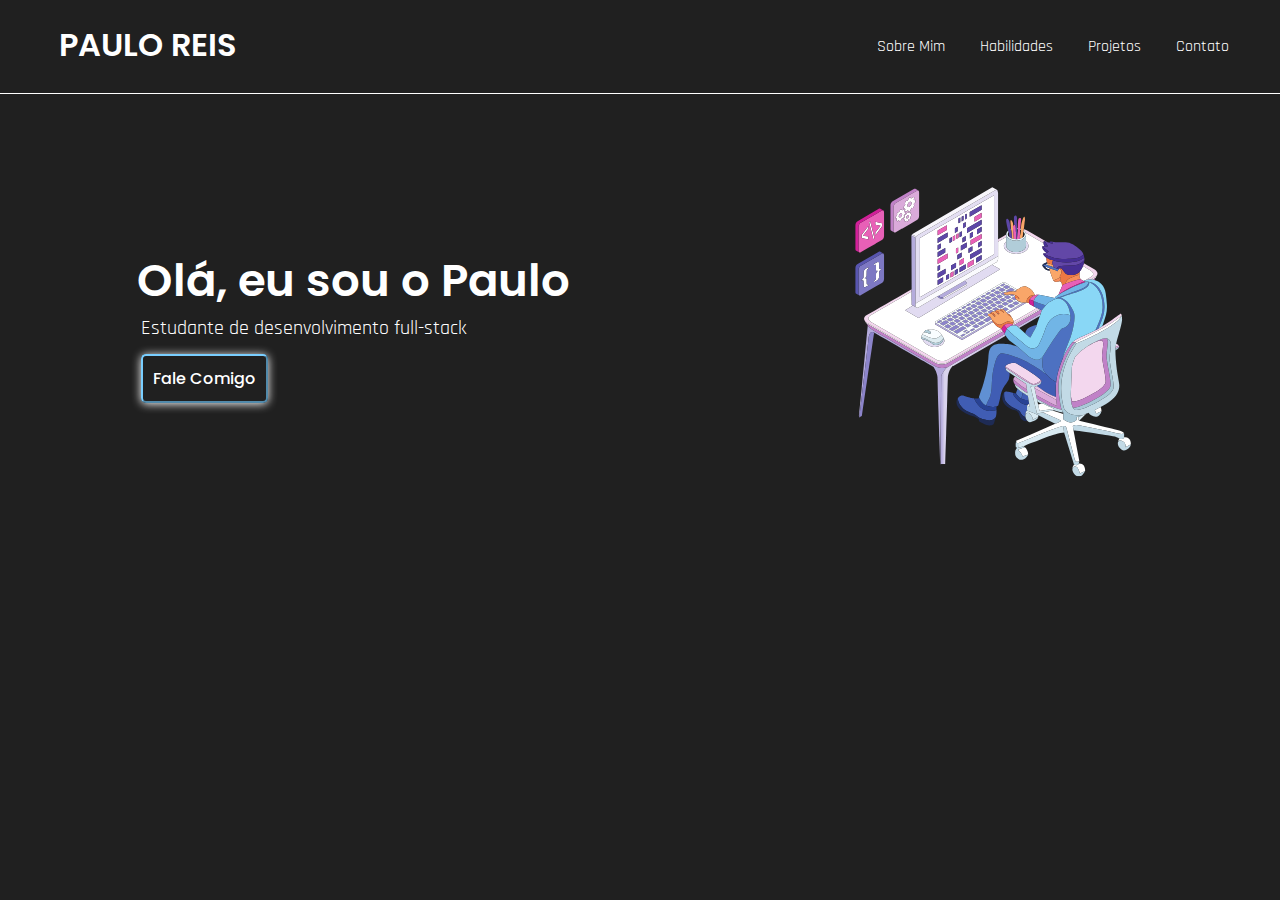
<file: index.html>
<!DOCTYPE html>
<html lang="pt-br">
<head>
    <meta charset="UTF-8">
    <meta http-equiv="X-UA-Compatible" content="IE=edge">
    <meta name="viewport" content="width=device-width, initial-scale=1.0">
    <link rel="shortcut icon" href="favicon.ico" type="image/x-icon">
    <link rel="stylesheet" href="style.css">
    <title>Portfólio | Paulo Reis</title>
</head>
<body>

    <header class="cabecalho">

        <h1 class="logo"><a href="index.html">PAULO REIS</a></h1>

        <nav class="nav-menu">
            <ul class="menu-items">
                <li class="item"><a href="about-me.html">Sobre Mim</a></li>
                <li class="item"><a href="habilities.html">Habilidades</a></li>
                <li class="item"><a href="projects.html">Projetos</a></li>
                <li class="item"><a href="contact.html">Contato</a></li>
            </ul>
        </nav>
    
    </header>


    <main class="principal">

        <div class="conteudo-escrito">
            <h2 class="conteudo-escrito-title">Olá, eu sou o Paulo</h2>
            <p class="conteudo-escrito-paragrafo">Estudante de desenvolvimento full-stack</p>
            <button class="button-cta-principal"><a href="contact.html">Fale Comigo</a></button>
        </div>

        <img class="image-principal" src="image.svg" alt="Animação de pessoa programando">
        
    </main>

    <footer>

        <ul class="nav-footer">
            <li class="item-rodape"><a href="about-me.html">Sobre Mim</a></li>
            <li class="item-rodape"><a href="habilities.html">Habilidades</a></li>
            <li class="item-rodape"><a href="projects.html">Projetos</a></li>
            <li class="item-rodape"><a href="contact.html">Contato</a></li>
        </ul>

    </footer>

</body>
</html>
</file>
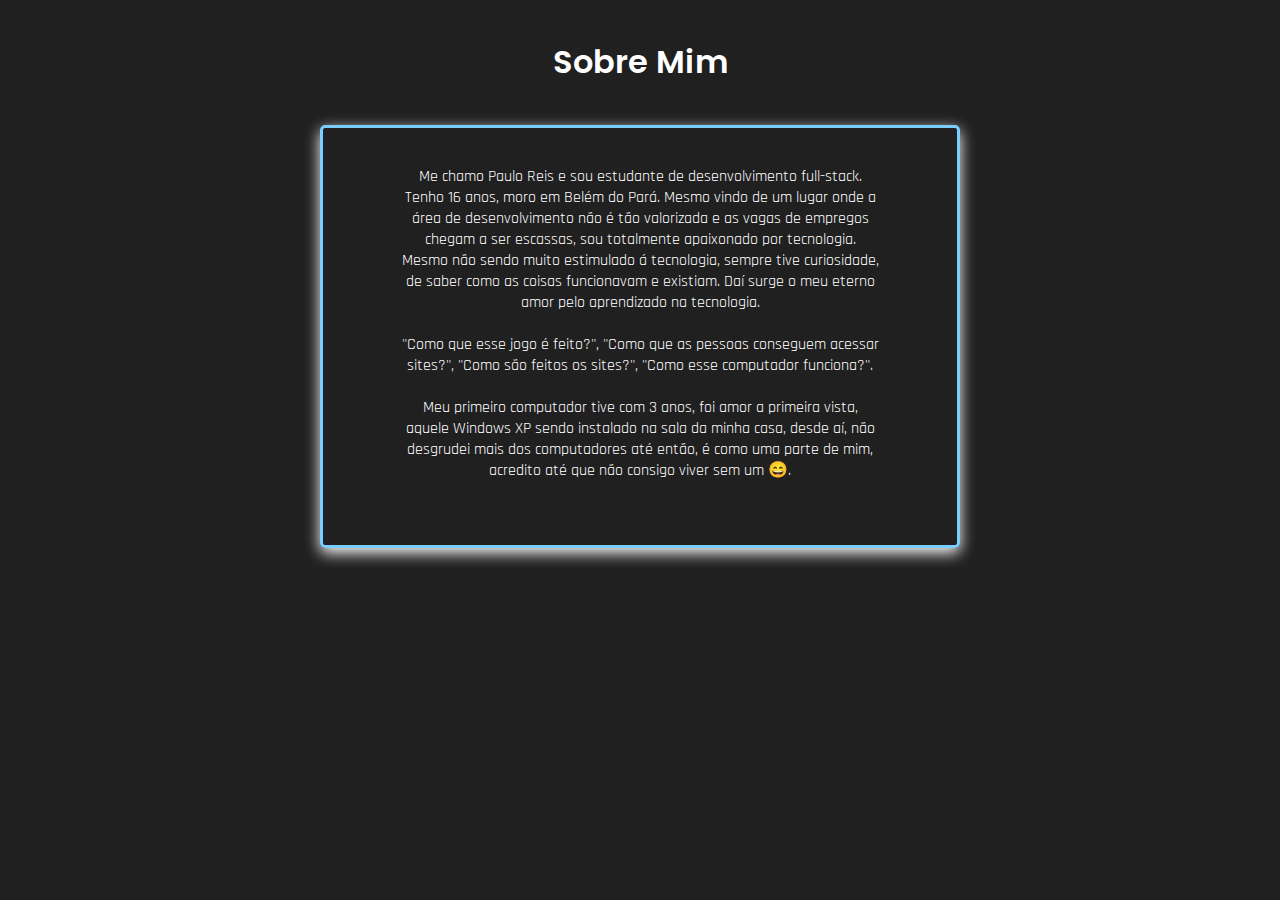
<file: about-me.html>
<!DOCTYPE html>
<html lang="pt-br">
<head>
    <meta charset="UTF-8">
    <meta http-equiv="X-UA-Compatible" content="IE=edge">
    <meta name="viewport" content="width=device-width, initial-scale=1.0">
    <link rel="shortcut icon" href="favicon.ico" type="image/x-icon">
    <link rel="stylesheet" href="sobre-mim.css">
    <title>Sobre Mim | Paulo Reis</title>
</head>
<body>

    <h1>Sobre Mim</h1>

    <main>

        <p>
            Me chamo Paulo Reis e sou estudante de desenvolvimento full-stack. Tenho 16 anos, moro em Belém do Pará. Mesmo vindo de um lugar onde a área de desenvolvimento não é tão valorizada e as vagas de empregos chegam a ser escassas, sou totalmente apaixonado por tecnologia. Mesmo não sendo muito estimulado á tecnologia, sempre tive curiosidade, de saber como as coisas funcionavam e existiam. Daí surge o meu eterno amor pelo aprendizado na tecnologia.
            <br> <br>
            "Como que esse jogo é feito?", "Como que as pessoas conseguem acessar sites?", "Como são feitos os sites?", "Como esse computador funciona?".
            <br><br>
            Meu primeiro computador tive com 3 anos, foi amor a primeira vista, aquele Windows XP sendo instalado na sala da minha casa, desde aí, não desgrudei mais dos computadores até então, é como uma parte de mim, acredito até que não consigo viver sem um 😄.
        </p>

    </main>

    <footer>

        <ul class="nav-footer">
            <li class="item-rodape"><a href="about-me.html">Sobre Mim</a></li>
            <li class="item-rodape"><a href="habilities.html">Habilidades</a></li>
            <li class="item-rodape"><a href="projects.html">Projetos</a></li>
            <li class="item-rodape"><a href="contact.html">Contato</a></li>
        </ul>

    </footer>

</body>
</html>
</file>
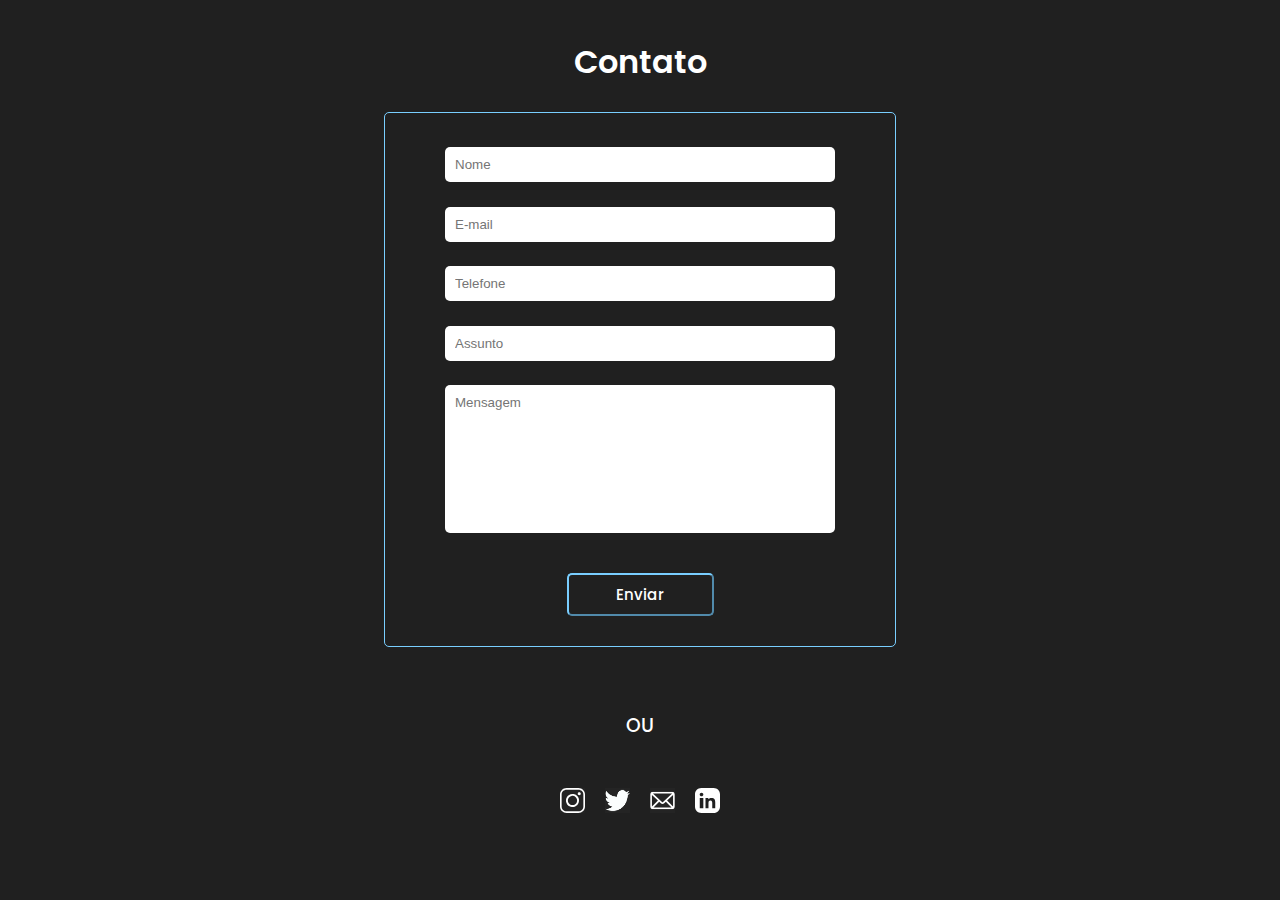
<file: contact.html>
<!DOCTYPE html>
<html lang="pt-br">
<head>
    <meta charset="UTF-8">
    <meta http-equiv="X-UA-Compatible" content="IE=edge">
    <meta name="viewport" content="width=device-width, initial-scale=1.0">
    <link rel="shortcut icon" href="favicon.ico" type="image/x-icon">
    <link rel="stylesheet" href="contato.css">
    <title>Contato | Paulo Reis</title>
</head>
<body>
    
    <main>

        <h1>Contato</h1>

        <form class="box" action="https://api.staticforms.xyz/submit" method="post">
        
            <div class="camps">
                <input type="hidden" name="accessKey" value="00ee7a2c-3497-49e8-bb33-c2ce3b223e7d">
                <input type="text" name="name" placeholder="Nome">
                <input type="email" name="email" placeholder="E-mail">
                <input type="tel" name="phone" placeholder="Telefone">
                <input type="text" name="subject" placeholder="Assunto">
                <input class="message" type="text" name="message" placeholder="Mensagem">
                <input type="hidden" name="redirectTo" value="http://phreis.tk/contact.html">
                <button type="submit" value="submit">Enviar</button>
            </div>

        </form>

        <h3>OU</h3>

        <div class="social">
            <a target="_blank" href="https://instagram.com/hiquezin"><img src="1.svg" alt="Logo do instagram"></a>
            <a target="_blank" href="https://twitter.com/euhiquezin"><img src="2.svg" alt="Logo do Twitter"></a>
            <a target="_blank" href="mailto:p.paulohcreis@gmail.com"><img src="3.svg" alt="Símbolo de E-mail"></a>
            <a target="_blank" href="https://www.linkedin.com/in/paulohcreis"><img src="4.svg" alt="Logo do Linkedin"></a>
        </div>

    </main>

    <footer>

        <ul class="nav-footer">
            <li class="item-rodape"><a href="about-me.html">Sobre Mim</a></li>
            <li class="item-rodape"><a href="habilities.html">Habilidades</a></li>
            <li class="item-rodape"><a href="projects.html">Projetos</a></li>
            <li class="item-rodape"><a href="contact.html">Contato</a></li>
        </ul>

    </footer>

</body>
</html>
</file>
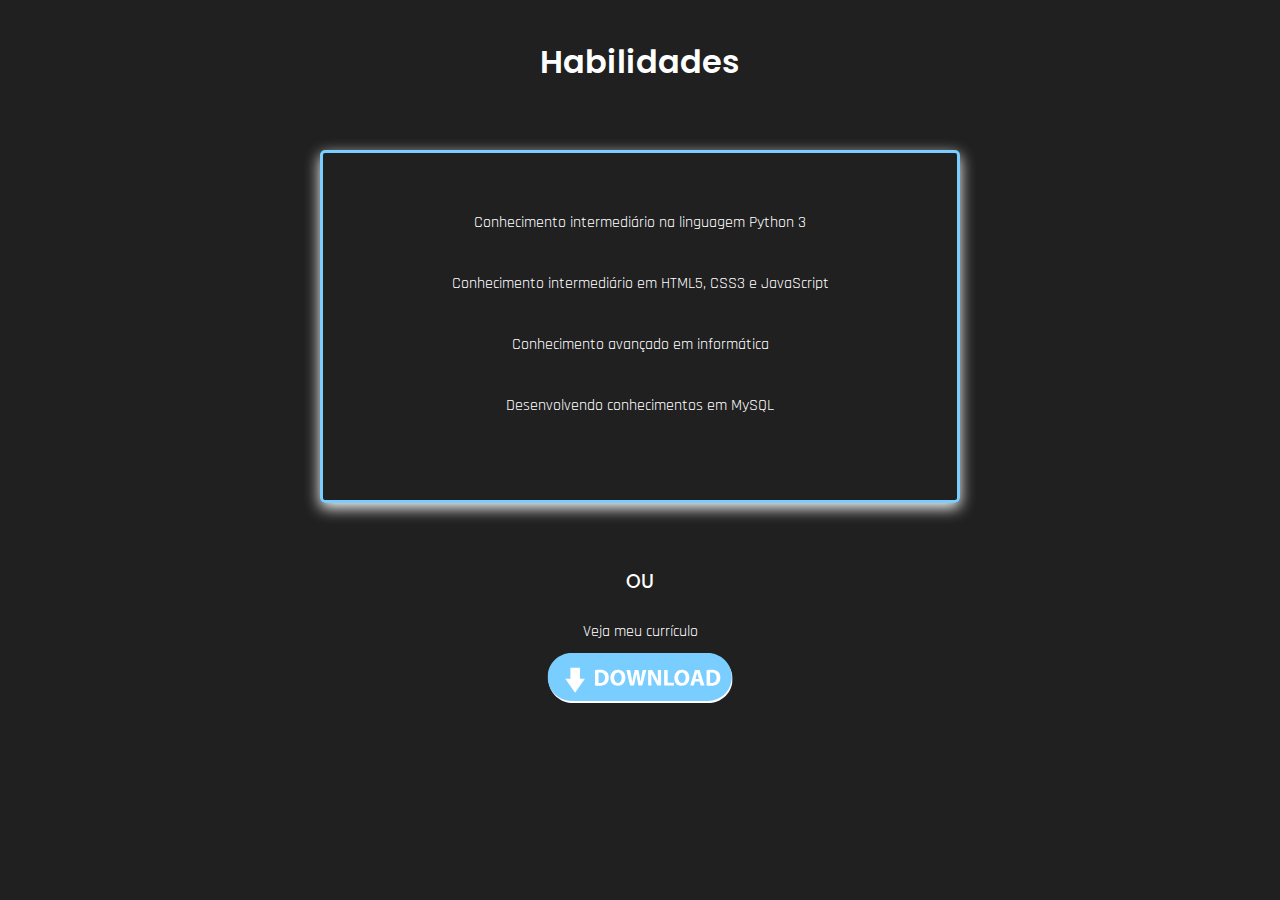
<file: habilities.html>
<!DOCTYPE html>
<html lang="pt-br">
<head>
    <meta charset="UTF-8">
    <meta http-equiv="X-UA-Compatible" content="IE=edge">
    <meta name="viewport" content="width=device-width, initial-scale=1.0">
    <link rel="shortcut icon" href="favicon.ico" type="image/x-icon">
    <link rel="stylesheet" href="habilidades.css">
    <title>Habilidades | Paulo Reis</title>
</head>
<body>
    
    <h1>Habilidades</h1>

    <main>


        <ul>
            <li>Conhecimento intermediário na linguagem Python 3</li>
            <li>Conhecimento intermediário em HTML5, CSS3 e JavaScript</li>
            <li>Conhecimento avançado em informática</li>
            <li>Desenvolvendo conhecimentos em MySQL</li>
        </ul>

    </main>

    <h3>OU</h3>
    <p>Veja meu currículo</p>

    <div class="download">
        <a href="currículo paulo reis.pdf" download="currículo paulo reis.pdf"><img src="downloado-curriculo.svg" alt=""></a>
    </div>
    
    <footer>

        <ul class="nav-footer">
            <li class="item-rodape"><a href="about-me.html">Sobre Mim</a></li>
            <li class="item-rodape"><a href="habilities.html">Habilidades</a></li>
            <li class="item-rodape"><a href="projects.html">Projetos</a></li>
            <li class="item-rodape"><a href="contact.html">Contato</a></li>
        </ul>

    </footer>

</body>
</html>
</file>
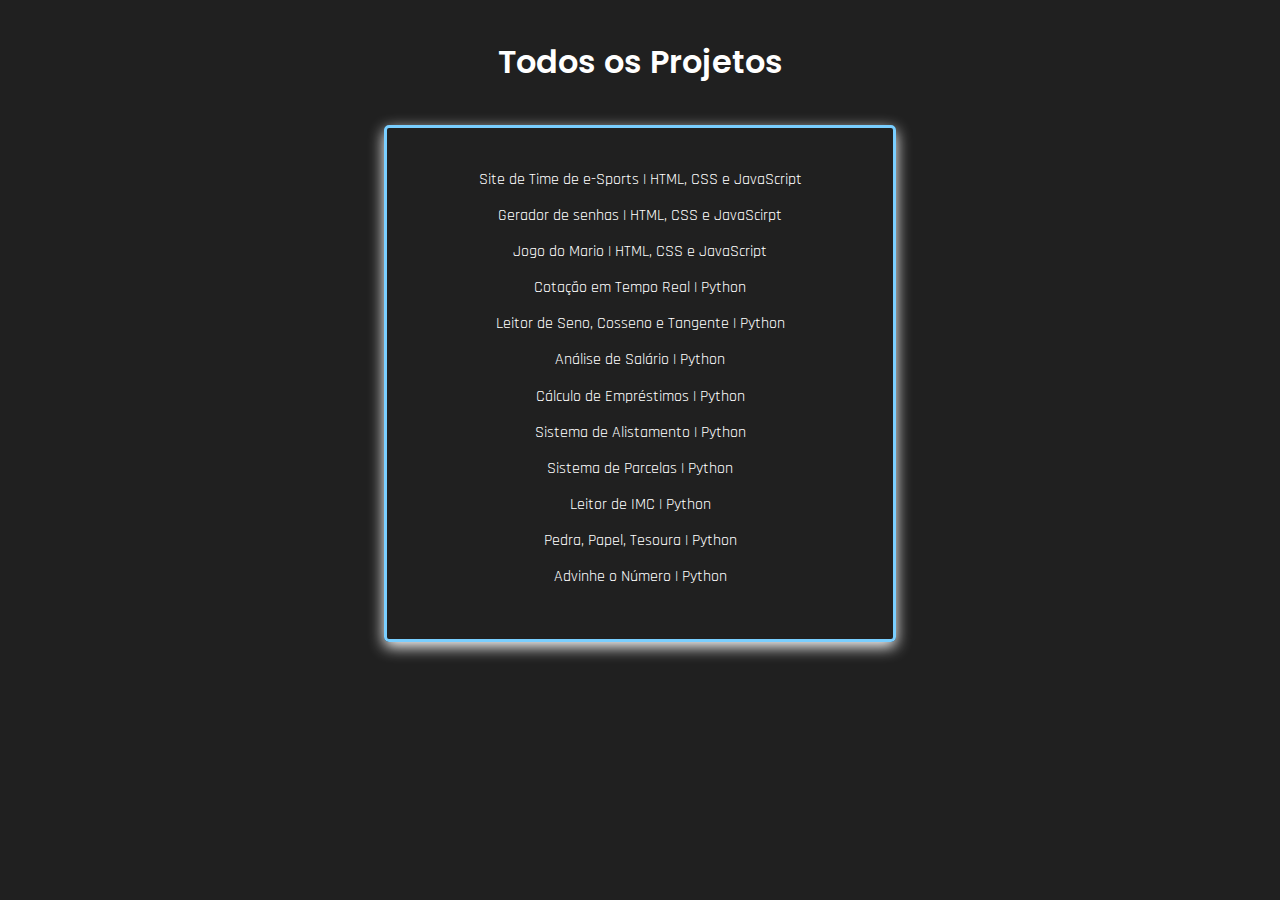
<file: projects-all.html>
<!DOCTYPE html>
<html lang="pt-br">
<head>
    <meta charset="UTF-8">
    <meta http-equiv="X-UA-Compatible" content="IE=edge">
    <meta name="viewport" content="width=device-width, initial-scale=1.0">
    <link rel="shortcut icon" href="favicon.ico" type="image/x-icon">
    <link rel="stylesheet" href="projetos-all.css">
    <title>Todos os Projetos | Paulo Reis</title>
</head>
<body>

    <h1>Todos os Projetos</h1>

    <main>

        <ul>
            <li>Site de Time de e-Sports | HTML, CSS e JavaScript</li>
            <li>Gerador de senhas | HTML, CSS e JavaScirpt</li>
            <li>Jogo do Mario | HTML, CSS e JavaScript</li>
            <li>Cotação em Tempo Real | Python</li>
            <li>Leitor de Seno, Cosseno e Tangente | Python</li>
            <li>Análise de Salário | Python</li>
            <li>Cálculo de Empréstimos | Python</li>
            <li>Sistema de Alistamento | Python</li>
            <li>Sistema de Parcelas | Python</li>
            <li>Leitor de IMC | Python</li>
            <li>Pedra, Papel, Tesoura | Python</li>
            <li>Advinhe o Número | Python</li>
        </ul>

    </main>

    <footer>

        <ul class="nav-footer">
            <li class="item-rodape"><a href="about-me.html">Sobre Mim</a></li>
            <li class="item-rodape"><a href="habilities.html">Habilidades</a></li>
            <li class="item-rodape"><a href="projects.html">Projetos</a></li>
            <li class="item-rodape"><a href="contact.html">Contato</a></li>
        </ul>

    </footer>

</body>
</html>
</file>
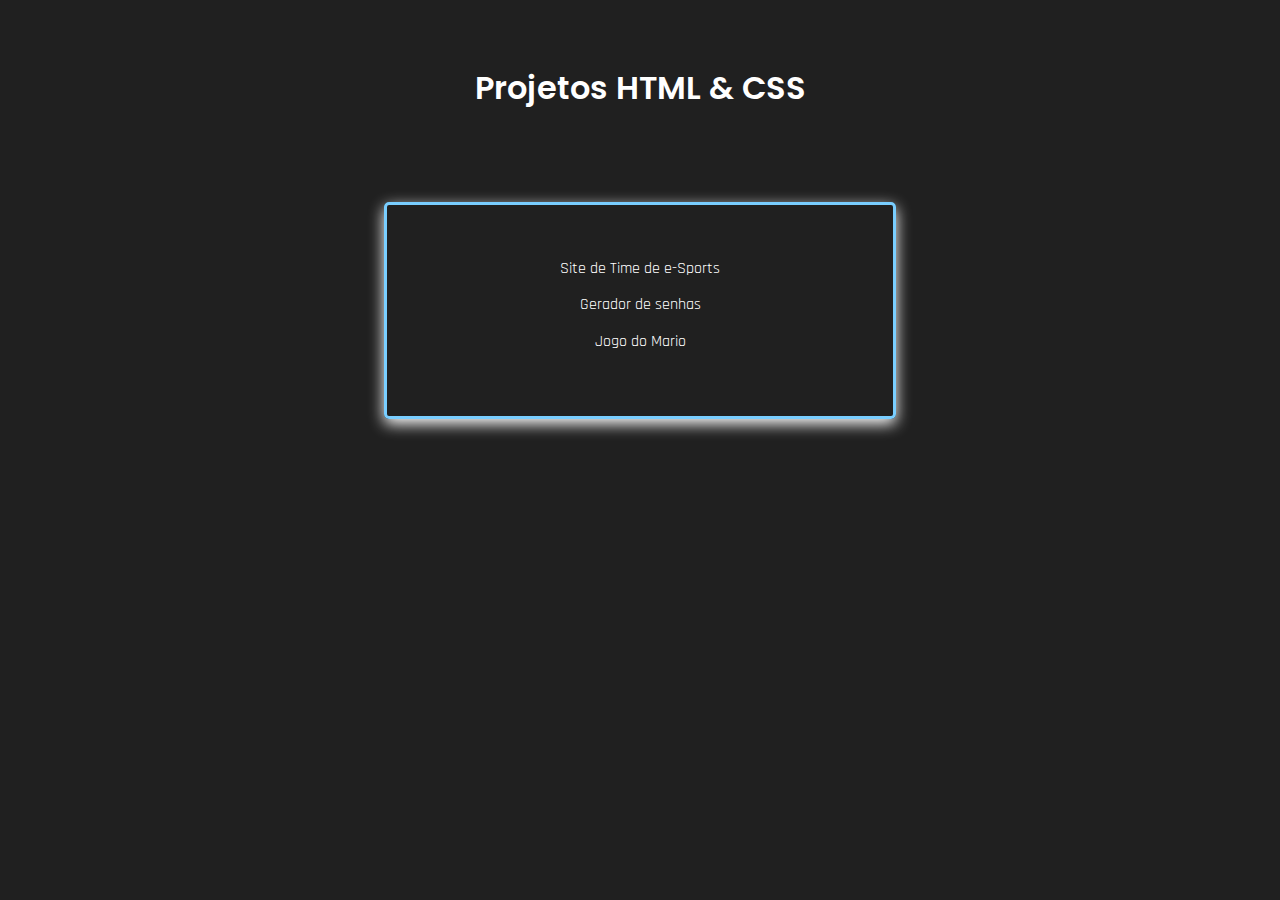
<file: projects-html.html>
<!DOCTYPE html>
<!DOCTYPE html>
<html lang="pt-br">
<head>
    <meta charset="UTF-8">
    <meta http-equiv="X-UA-Compatible" content="IE=edge">
    <meta name="viewport" content="width=device-width, initial-scale=1.0">
    <link rel="shortcut icon" href="favicon.ico" type="image/x-icon">
    <link rel="stylesheet" href="projetos-html.css">
    <title>Projetos HTML & CSS | Paulo Reis</title>
</head>
<body>

    <h1>Projetos HTML & CSS</h1>

    <main>

        <ul>
            <li>Site de Time de e-Sports</li>
            <li>Gerador de senhas</li>
            <li>Jogo do Mario</li>
        </ul>
        
    </main>

    <footer>

        <ul class="nav-footer">
            <li class="item-rodape"><a href="about-me.html">Sobre Mim</a></li>
            <li class="item-rodape"><a href="habilities.html">Habilidades</a></li>
            <li class="item-rodape"><a href="projects.html">Projetos</a></li>
            <li class="item-rodape"><a href="contact.html">Contato</a></li>
        </ul>

    </footer>

</body>
</html>
</file>
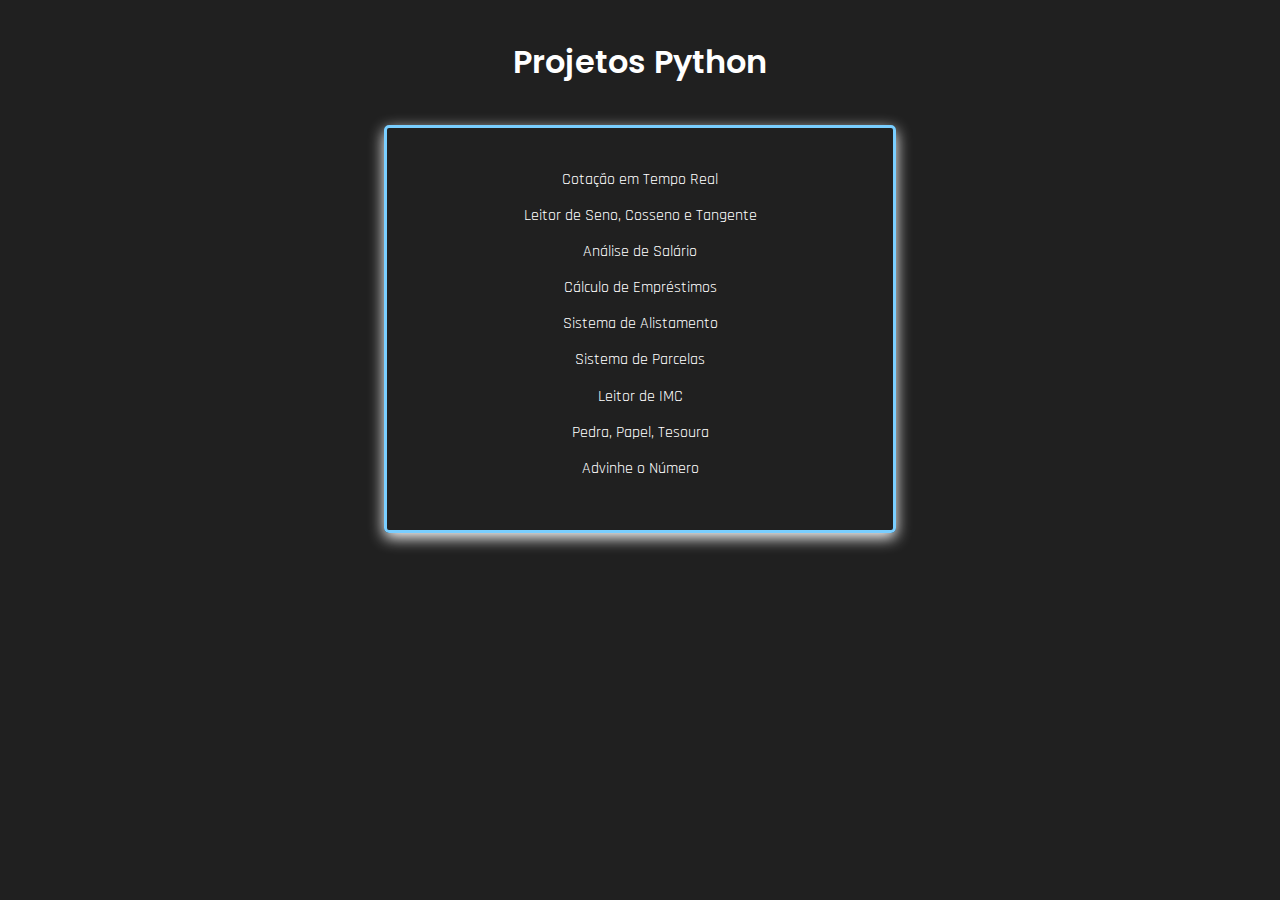
<file: projects-python.html>
<!DOCTYPE html>
<!DOCTYPE html>
<html lang="en">
<head>
    <meta charset="UTF-8">
    <meta http-equiv="X-UA-Compatible" content="IE=edge">
    <meta name="viewport" content="width=device-width, initial-scale=1.0">
    <link rel="shortcut icon" href="favicon.ico" type="image/x-icon">
    <link rel="stylesheet" href="projetos-python.css">
    <title>Projetos Python | Paulo Reis</title>
</head>
<body>
    
    <h1>Projetos Python</h1>

    <main>
        <ul>
            <li>Cotação em Tempo Real</li>
            <li>Leitor de Seno, Cosseno e Tangente</li>
            <li>Análise de Salário</li>
            <li>Cálculo de Empréstimos</li>
            <li>Sistema de Alistamento</li>
            <li>Sistema de Parcelas</li>
            <li>Leitor de IMC</li>
            <li>Pedra, Papel, Tesoura</li>
            <li>Advinhe o Número</li>
        </ul>
    </main>

    <footer>

        <ul class="nav-footer">
            <li class="item-rodape"><a href="about-me.html">Sobre Mim</a></li>
            <li class="item-rodape"><a href="habilities.html">Habilidades</a></li>
            <li class="item-rodape"><a href="projects.html">Projetos</a></li>
            <li class="item-rodape"><a href="contact.html">Contato</a></li>
        </ul>

    </footer>

</body>
</html>
</file>
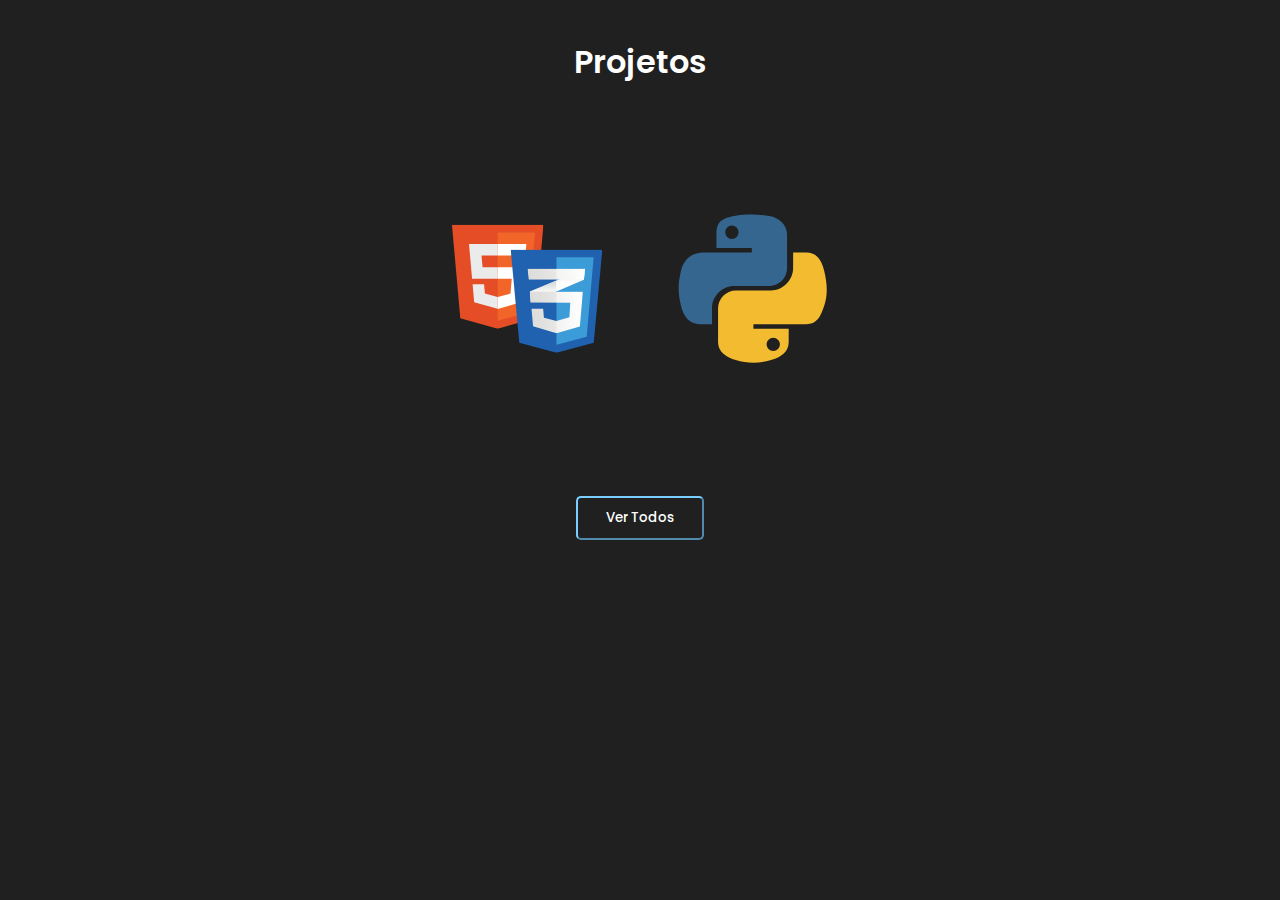
<file: projects.html>
<!DOCTYPE html>
<html lang="pt-br">
<head>
    <meta charset="UTF-8">
    <meta http-equiv="X-UA-Compatible" content="IE=edge">
    <link rel="shortcut icon" href="favicon.ico" type="image/x-icon">
    <link rel="stylesheet" href="projetos.css">
    <meta name="viewport" content="width=device-width, initial-scale=1.0">
    <title>Projetos | Paulo Reis</title>
</head>
<body>
    
    <h1>Projetos</h1>

    <main>

        <div>

            <a href="projects-html.html"><img src="htmlecss.svg" alt=""></a>
            <a href="projects-python.html"><img src="python.svg" alt=""></a>

        </div>

       <button><a href="projects-all.html">Ver Todos</a></button>

    </main>

    <footer>

        <ul class="nav-footer">
            <li class="item-rodape"><a href="about-me.html">Sobre Mim</a></li>
            <li class="item-rodape"><a href="habilities.html">Habilidades</a></li>
            <li class="item-rodape"><a href="projects.html">Projetos</a></li>
            <li class="item-rodape"><a href="contact.html">Contato</a></li>
        </ul>

    </footer>

</body>
</html>
</file>
<file: style.css>
@import url('https://fonts.googleapis.com/css2?family=Poppins:wght@500;600&family=Rajdhani:wght@400;600&display=swap');

/*Poppins 600, sans serif para títulos 
Poppins 500, sans serif para subtítulos
Rajdhani 400, sans serif para parágrafos e etc */

* {
    margin: 0;
    padding: 0;
    box-sizing: border-box;
}

body {
    background-color: #202020;
    color: #fff;
}

header {
    display: flex;
    justify-content: space-between;
}

a {
    text-decoration: none;
    color: inherit;
}

h1 {
    font-family: 'Poppins', sans-serif;
}

p {
    font-family: 'Rajdhani', sans-serif;
}

ul {
    list-style: none;
}

button {
    font-family: 'Poppins';
    font-weight: 500;
}

.cabecalho {
    border-bottom: solid 1px #fff;
    padding: 10px;
}

.logo {
    padding: 11px;
    user-select: none;
    margin-left: 3%;
    font-weight: 600;
}

.menu-items {
    list-style: none;
    display: flex;
    flex-direction: row;
    font-family: 'Rajdhani', sans-serif;
    padding: 16px;
}

.item {
    padding: 10px;
    margin-right: 15px;
}

.item:hover {
    padding: 10px;
    background-color: #79ceff;
    font-weight: 600;
    border-radius: 5px;
}

.conteudo-escrito-title {
    font-family: 'Poppins', sans-serif;
    font-weight: 600;
}

.principal {
    display: flex;
    justify-content: space-around;
    align-items: center;
}

.conteudo-escrito-title {
    font-size: 45px;
}

.conteudo-escrito-paragrafo {
    font-size: 20px;
    margin-left: 1%;
}

.button-cta-principal {
    font-size: 16px;
    margin-top: 3%;
    margin-left: 1%;
    padding: 10px;
    background-color: transparent;
    color: #fff;
    border-color: #79ceff;
    cursor: pointer;
    box-shadow: 0 1px 10px #fff;
    border-radius: 5px;
}

.button-cta-principal:hover {
    background-color: #79ceff;
    font-weight: 600;
    box-shadow: none;
}

.image-principal {
    width: 300px;
    height: 450px;
    margin-top: 1%;
    user-select: none;
    border-radius: 25px;
}

footer {
    display: none;
}


/*Mobile*/

@media screen and (max-width: 920px){

    header {
        display: flex;
        justify-content: center;
    }

    header nav {
        display: none;
    }

    main {
        display: flex;
        flex-direction: column-reverse;
        text-align: center;
    }

    .principal {
        margin-top: 10%;
    }

    .conteudo-escrito-title {
        font-size: 30px;
    }

    .conteudo-escrito-paragrafo {
        font-size: 16px;
    }

    .button-cta-principal {
        font-size: 14px;
        margin-top: 5%;
    }

    .image-principal {
        margin-bottom: 7%; 
        width: 240px;
        height: 240px;
    }
    
    li {
        list-style: none;
        padding: 10px;
        margin-top: 20px;
    }

    li:hover {
        color: #79ceff;
    }

    footer {
        display: flex;
        justify-content: center;
        border-top: solid 1px #fff;
        margin-top: 45%;
        margin-bottom: 5%;
    }

    ul {
        display: flex;
        flex-direction: row;
        font-family: 'Rajdhani', sans-serif;
    }

}
</file>
<file: sobre-mim.css>
@import url('https://fonts.googleapis.com/css2?family=Poppins:wght@500;600&family=Rajdhani:wght@400;600&display=swap');

/*Poppins 600, sans serif para títulos 
Poppins 500, sans serif para subtítulos
Rajdhani 400, sans serif para parágrafos e etc */

* {
    margin: 0;
    padding: 0;
    box-sizing: border-box;
}

body {
    background-color: #202020;
    color: #fff;
}

main {
    text-align: center;
    border: solid 3px #79ceff;
    border-radius: 5px;
    box-shadow: 0 5px 15px #fff;
    padding-top: 3%;
    padding-bottom: 5%;
    padding-left: 6%;
    padding-right: 6%;
    margin-bottom: 5%;
    margin-left: 25%;
    margin-right: 25%;
}

h1 {
    font-family: 'Poppins', sans-serif;
    font-weight: 600;
    text-align: center;
    margin-top: 3%;
    margin-bottom: 3%;
}

p {
    font-family: 'Rajdhani', sans-serif;
}

footer {
    display: none;
}

@media screen and (max-width:920px) {
    
    h1 {
        font-size: 30px;
    }

    main {
        text-align: center;
        border: solid 3px #79ceff;
        border-radius: 5px;
        box-shadow: 0 5px 15px #fff;
        padding-top: 5%;
        padding-bottom: 6%;
        padding-left: 6%;
        padding-right: 6%;
        margin-bottom: 7%;
        margin-left: 10%;
        margin-right: 10%;
    } 

    li:hover {
        color: #79ceff;
    }

    footer {
        display: flex;
        justify-content: center;
        border-top: solid 1px #fff;
        margin-top: 15%;
        margin-bottom: 5%;
    }

    ul {
        display: flex;
        flex-direction: row;
        font-family: 'Rajdhani', sans-serif;
    }

    li {
        list-style: none;
        padding: 10px;
        margin-top: 20px;
    }

    a {
        text-decoration: none;
        color: inherit;
    }

}
</file>
<file: contato.css>
@import url('https://fonts.googleapis.com/css2?family=Poppins:wght@500;600&family=Rajdhani:wght@400;600&display=swap');

/*Poppins 600, sans serif para títulos 
Poppins 500, sans serif para subtítulos
Rajdhani 400, sans serif para parágrafos e etc */

* {
    margin: 0;
    padding: 0;
    box-sizing: border-box;
}

body {
    background-color: #202020;
    color: #fff;
}

h1 {
    font-family: 'Poppins', sans-serif;
    font-weight: 600;
    text-align: center;
    margin-top: 3%;
}

input {
    padding: 10px;
    margin-top: 5%;
    margin-left: 50px;
    margin-right: 50px;
    border-radius: 5px;
    border: none;
    outline-color: #79ceff;
}

.box {
    border: solid 1px #79ceff;
    margin-top: 2%;
    margin-left: 30%;
    margin-right: 30%;
    border-radius: 5px;
}

.camps {
    display: flex;
    flex-direction: column;
    padding: 10px;
}

.message {
    padding-bottom: 25%;
}

.camps button {
    margin-top: 40px;
    margin-bottom: 20px;
    margin-left: 35%;
    margin-right: 35%;
    padding: 8px;
    font-size: 15px;
    background-color: transparent;
    border-color: #79ceff;
    color: #ffffff;
    font-family: 'Poppins', sans-serif;
    font-weight: 500;
    cursor: pointer;
    border-radius: 5px;
}

.camps button:hover {
    background-color: #79ceff;
    font-weight: 600;
}

h3 {
    font-family: 'Poppins', sans-serif;
    font-weight: 500;
    margin-top: 5%;
    text-align: center;
}

.social {
    display: flex;
    justify-content: center;
    margin-top: 3%;
    margin-bottom: 3%;
}

img {
    width: 25px;
    margin: 10px;
}

footer {
    display: none;
}

@media screen and (max-width: 920px) {
    
    h1 {
        font-size: 30px;
    }

    .box {
        margin-top: 5%;
        margin-left: 10%;
        margin-right: 10%;
    }

    input {
        margin-top: 7%;
        margin-left: 20px;
        margin-right: 20px;
    }

    .camps button {
        margin-left: 30%;
        margin-right: 30%;
    }
    
    h3 {
        margin-top: 10%;
    }

    .social {
        margin-top: 7%;
        margin-bottom: 5%;
    }
    
    img {
        width: 22px;
        margin: 10px;
    }

    li {
        list-style: none;
        padding: 10px;
        margin-top: 20px;
    }

    li:hover {
        color: #79ceff;
    }

    a {
        text-decoration: none;
        color: inherit;
    }

    footer {
        display: flex;
        justify-content: center;
        border-top: solid 1px #fff;
        margin-top: 15%;
        margin-bottom: 5%;
    }

    ul {
        display: flex;
        flex-direction: row;
        font-family: 'Rajdhani', sans-serif;
    }


}
</file>
<file: habilidades.css>
@import url('https://fonts.googleapis.com/css2?family=Poppins:wght@500;600&family=Rajdhani:wght@400;600&display=swap');

/*Poppins 600, sans serif para títulos 
Poppins 500, sans serif para subtítulos
Rajdhani 400, sans serif para parágrafos e etc */

* {
    margin: 0;
    padding: 0;
    box-sizing: border-box;
}

body {
    background-color: #202020;
    color: #fff;
}

h1 {
    font-family: 'Poppins', sans-serif;
    font-weight: 600;
    margin-top: 3%;
    text-align: center;
}

li {
    font-family: 'Rajdhani', sans-serif;
    padding: 20px;
    list-style: none;
}


main {
    text-align: center;
    border: solid 3px #79ceff;
    border-radius: 5px;
    box-shadow: 0 5px 15px #fff;
    padding-top: 3%;
    padding-bottom: 5%;
    padding-left: -10%;
    padding-right: -10%;
    margin-top: 5%;
    margin-left: 25%;
    margin-right: 25%;
}

h3 {
    font-family: 'Poppins', sans-serif;
    font-weight: 500;
    margin-top: 5%;
    text-align: center;
}

p {
    font-family: 'Rajdhani', sans-serif;
    text-align: center;
    margin-top: 2%;
}

img {
    width: 250px;
    margin-top: -10%;

}

.download {
    display: flex;
    justify-content: center;
    margin-top: -5%;
}

footer {
    display: none;
}

@media screen and (max-width:920px) {

    main {
        text-align: center;
        border: solid 3px #79ceff;
        border-radius: 5px;
        box-shadow: 0 5px 15px #fff;
        padding-top: 3%;
        padding-bottom: 8%;
        padding-left: 2%;
        padding-right: 2%;
        margin-top: 8%;
        margin-left: 10%;
        margin-right: 10%;
    }

    h1 {
        margin-top: 10%;
        font-size: 30px;
    }


    h3 {
        margin-top: 15%;
    }

    .download {
        display: flex;
        justify-content: center;
        margin-top: -15%;
    }

    footer {
        display: flex;
    }

    li {
        list-style: none;
        padding: 10px;
        margin-top: 20px;
    }

    a {
        text-decoration: none;
        color: inherit;
    }

    li:hover {
        color: #79ceff;
    }

    footer {
        display: flex;
        justify-content: center;
        border-top: solid 1px #fff;
        margin-top: 15%;
        margin-bottom: 5%;
    }

    .nav-footer {
        display: flex;
        flex-direction: row;
        font-family: 'Rajdhani', sans-serif;
    }

    
}
</file>
<file: projetos-all.css>
@import url('https://fonts.googleapis.com/css2?family=Poppins:wght@500;600&family=Rajdhani:wght@400;600&display=swap');

/*Poppins 600, sans serif para títulos 
Poppins 500, sans serif para subtítulos
Rajdhani 400, sans serif para parágrafos e etc */

* {
    margin: 0;
    padding: 0;
    box-sizing: border-box;
}

body {
    background-color: #202020;
    color: #fff;
}

h1 {
    font-family: 'Poppins', sans-serif;
    font-weight: 600;
    text-align: center;
    margin-top: 3%;
}

li {
    font-family: 'Rajdhani', sans-serif;
    text-align: center;
    list-style: none;
    margin-top: 3%;
}

main {
    text-align: center;
    border: solid 3px #79ceff;
    border-radius: 5px;
    box-shadow: 0 5px 15px #fff;
    padding-top: 2%;
    padding-bottom: 4%;
    margin-top: 3%;
    margin-bottom: 3%;
    margin-left: 30%;
    margin-right: 30%;
}

footer {
    display: none;
}

@media screen and (max-width: 920px) {

    h1 {
        font-size: 30px;
        margin-top: 7%;
    }

    main {
        text-align: center;
        border: solid 3px #79ceff;
        border-radius: 5px;
        box-shadow: 0 5px 15px #fff;
        padding-top: 5%;
        padding-bottom: 7%;
        padding-left: 5%;
        padding-right: 5%;
        margin-top: 5%;
        margin-bottom: 3%;
        margin-left: 10%;
        margin-right: 10%;
    }
    
    .item-rodape {
        list-style: none;
        padding: 10px;
        margin-top: 20px;
    }

    .item-rodape:hover {
        color: #79ceff;
    }

    a {
        text-decoration: none;
        color: inherit;
    }

    footer {
        display: flex;
        justify-content: center;
        border-top: solid 1px #fff;
        margin-top: 15%;
        margin-bottom: 5%;
    }

    .nav-footer {
        display: flex;
        flex-direction: row;
        font-family: 'Rajdhani', sans-serif;
    }

    
}
</file>
<file: projetos-html.css>
@import url('https://fonts.googleapis.com/css2?family=Poppins:wght@500;600&family=Rajdhani:wght@400;600&display=swap');

/*Poppins 600, sans serif para títulos 
Poppins 500, sans serif para subtítulos
Rajdhani 400, sans serif para parágrafos e etc */

* {
    margin: 0;
    padding: 0;
    box-sizing: border-box;
}

body {
    background-color: #202020;
    color: #fff;
}

h1 {
    font-family: 'Poppins', sans-serif;
    font-weight: 600;
    text-align: center;
    margin-top: 5%;
}

li {
    font-family: 'Rajdhani', sans-serif;
    text-align: center;
    list-style: none;
    margin-top: 3%;
}

main {
    text-align: center;
    border: solid 3px #79ceff;
    border-radius: 5px;
    box-shadow: 0 5px 15px #fff;
    padding-top: 3%;
    padding-bottom: 5%;
    margin-top: 7%;
    margin-left: 30%;
    margin-right: 30%;
}

footer {
    display: none;
}

@media screen and (max-width: 920px) {

    h1 {
        margin-top: 7%;
        font-size: 30px;
    }

    main {
        margin-left: 10%;
        margin-right: 10%;
        margin-top: 10%;
        padding-bottom: 10%;
        padding-top: 5%;
    }

    li {
        list-style: none;
        padding: 10px;
        margin-top: 20px;
    }

    li:hover {
        color: #79ceff;
    }

    footer {
        display: flex;
        justify-content: center;
        border-top: solid 1px #fff;
        margin-top: 85%;
        margin-bottom: 5%;
    }

    a {
        text-decoration: none;
        color: inherit;
    }

    .nav-footer {
        display: flex;
        flex-direction: row;
        font-family: 'Rajdhani', sans-serif;
    }

    
}
</file>
<file: projetos-python.css>
@import url('https://fonts.googleapis.com/css2?family=Poppins:wght@500;600&family=Rajdhani:wght@400;600&display=swap');

/*Poppins 600, sans serif para títulos 
Poppins 500, sans serif para subtítulos
Rajdhani 400, sans serif para parágrafos e etc */

* {
    margin: 0;
    padding: 0;
    box-sizing: border-box;
}

body {
    background-color: #202020;
    color: #fff;
}

h1 {
    font-family: 'Poppins', sans-serif;
    font-weight: 600;
    text-align: center;
    margin-top: 3%;
}

li {
    list-style: none;
    font-family: 'Rajdhani', sans-serif;
    margin-top: 3%;
}


main {
    text-align: center;
    border: solid 3px #79ceff;
    border-radius: 5px;
    box-shadow: 0 5px 15px #fff;
    padding-top: 2%;
    padding-bottom: 4%;
    margin-top: 3%;
    margin-left: 30%;
    margin-right: 30%;
}

footer {
    display: none;
}

@media screen and (max-width: 920px) {

    h1 {
        font-size: 30px;
        margin-top: 7%;
    }

    main {
        text-align: center;
        border: solid 3px #79ceff;
        border-radius: 5px;
        box-shadow: 0 5px 15px #fff;
        padding-top: 6%;
        padding-bottom: 8%;
        margin-top: 5%;
        margin-left: 10%;
        margin-right: 10%;
    }

    .item-rodape {
        list-style: none;
        padding: 10px;
        margin-top: 20px;
    }

    .item-rodape:hover {
        color: #79ceff;
    }

    a {
        text-decoration: none;
        color: inherit;
    }

    footer {
        display: flex;
        justify-content: center;
        border-top: solid 1px #fff;
        margin-top: 70%;
        margin-bottom: 5%;
    }

    .nav-footer {
        display: flex;
        flex-direction: row;
        font-family: 'Rajdhani', sans-serif;
    }

    
}
</file>
<file: projetos.css>
@import url('https://fonts.googleapis.com/css2?family=Poppins:wght@500;600&family=Rajdhani:wght@400;600&display=swap');

/*Poppins 600, sans serif para títulos 
Poppins 500, sans serif para subtítulos
Rajdhani 400, sans serif para parágrafos e etc */

* {
    margin: 0;
    padding: 0;
    box-sizing: border-box;
}

body {
    background-color: #202020;
    color: #fff;
}

main {
    display: flex;
    flex-direction: column;
    justify-content: center;
}

h1 {
    font-family: 'Poppins';
    font-weight: 600;
    text-align: center;
    margin-top: 3%;
}

div {
    display: flex;
    justify-content: center;
    margin-top: 10%;
    gap: 6%;
}

img {
    width: 150px;
}

img:hover {
    width: 160px;
}

button {
    font-family: 'Poppins';
    font-weight: 500;
    padding: 10px;
    background-color: transparent;
    color: #fff;
    border-color: #79ceff;
    border-radius: 5px;
    cursor: pointer;
    margin-top: 10%;
    margin-left: 45%;
    margin-right: 45%;
}

button:hover {
    background-color: #79ceff;
    font-weight: 600;
}

a {
    text-decoration: none;
    color: inherit;
}

footer {
    display: none;
}


@media screen and (max-width: 920px) {

    h1 {
        margin-top: 7%;
        margin-bottom: 7%;
    }

    main {
        display: flex;
        flex-direction: column;
        justify-content: center;
    }

    button {
        padding: 10px;
        background-color: transparent;
        color: #fff;
        border-color: #79ceff;
        cursor: pointer;
        margin-top: 10%;
        margin-left: 35%;
        margin-right: 35%;
    }

    li {
        list-style: none;
        padding: 10px;
        margin-top: 20px;
    }

    li:hover {
        color: #79ceff;
    }

    footer {
        display: flex;
        justify-content: center;
        border-top: solid 1px #fff;
        margin-top: 30%;
        margin-bottom: 5%;
    }

    ul {
        display: flex;
        flex-direction: row;
        font-family: 'Rajdhani', sans-serif;
    }


}
</file>
